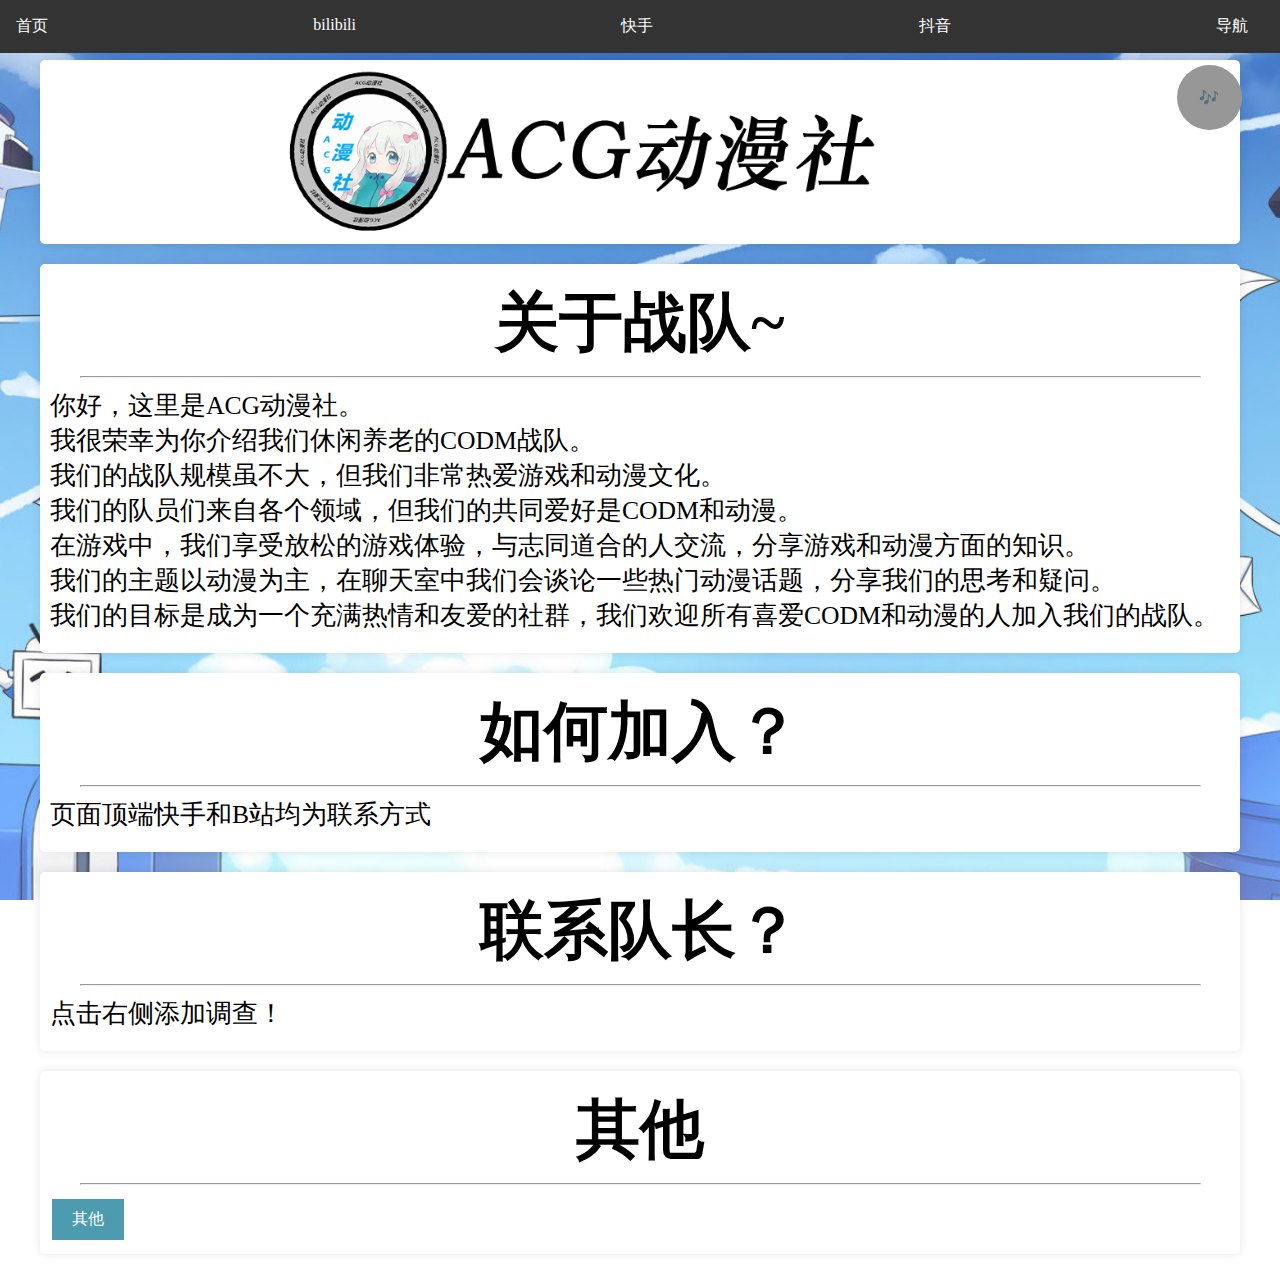
<file: index.html>
<!DOCTYPE html>
<html lang="zh_CN">
<head>
  <meta charset="UTF-8">
  <meta name="viewport" content="width=device-width, initial-scale=1.0">
  <title>ACG动漫社</title>
  <link rel="icon" href="./img/logo.png" type="image/x-icon">
  <link rel="stylesheet" href="./css/style.css">
  <link rel="stylesheet" type="text/css" href="./css/index.css">
  <link rel="stylesheet" type="text/css" href="./other/pop_up_window/css.css">
  <link rel="stylesheet" href="./other/music/music.css">
</head>
<body>
  <header>
    <nav>
      <ul class="ul_header">
        <li class="li_header"><a class="a_header" href="index.html">首页</a></li>
        <li class="li_header"><a class="a_header" href="https://space.bilibili.com/495772936" target="_blank">bilibili</a></li>
        <li class="li_header"><a class="a_header" href="https://www.kuaishou.com/profile/3xtqiscqguxni3u" target="_blank">快手</a></li>
        <li class="li_header"><a class="a_header" href="https://www.douyin.com/user/MS4wLjABAAAAttY0PF1RerO_XG0PzotiKSjWN9Bv0dKQdZMSFmAQVsM">抖音</a></li>
        <li class="li_header"><a class="a_header" href="wangzhan.html">导航</a></li>
      </ul>
    </nav>
  </header>
  <div class="box">
    <div>
        <img class="logo_title" src="./img/title.png">
    </div>
  </div>
  <div class="box">
    <h2>关于战队~</h2>
    <hr>
    <p class="p">
        你好，这里是ACG动漫社。<br>
        我很荣幸为你介绍我们休闲养老的CODM战队。<br>
        我们的战队规模虽不大，但我们非常热爱游戏和动漫文化。<br>
        我们的队员们来自各个领域，但我们的共同爱好是CODM和动漫。<br>
        在游戏中，我们享受放松的游戏体验，与志同道合的人交流，分享游戏和动漫方面的知识。<br>
        我们的主题以动漫为主，在聊天室中我们会谈论一些热门动漫话题，分享我们的思考和疑问。<br>
        我们的目标是成为一个充满热情和友爱的社群，我们欢迎所有喜爱CODM和动漫的人加入我们的战队。
    </p>
    </div>
  <div class="box">
    <h2>如何加入？</h2>
    <hr>
    <p class="p">
        页面顶端快手和B站均为联系方式
    </p>
  </div>
  <div class="box">
    <h2>联系队长？</h2>
    <hr>
    <p class="p">
        点击右侧添加调查！
    </p>
  </div>
  <div class="box">
    <h2>其他</h2>
    <hr>
    <button class="quote_button" onclick="showPopup()">其他</button>
  </div>
  <div id="overlay">
    <div class="popup">
      <p class="popup_title">提示</p>
      <p class="popup_content">查看其他部分</p>
      <div class="popup_btn">
        <a href="./quote.html"><button class="cancelBtn">前往</button></a>
        <button class="confirmBtn" onclick="hidePopup()">取消</button>
      </div>
    </div>
  </div>
  <audio id="music" src="" loop></audio>
  <button id="music_button">🎶</button>
  <script src="./other/pop_up_window/js.js"></script>
  <script src="./other/music/music.js"></script>
  <script type="text/javascript" src="https://www.wjx.cn/js/ap.js?activity=h1uiE7t" id="wjxFloatBtnJsCode"></script>
</body>
</html>
</file>
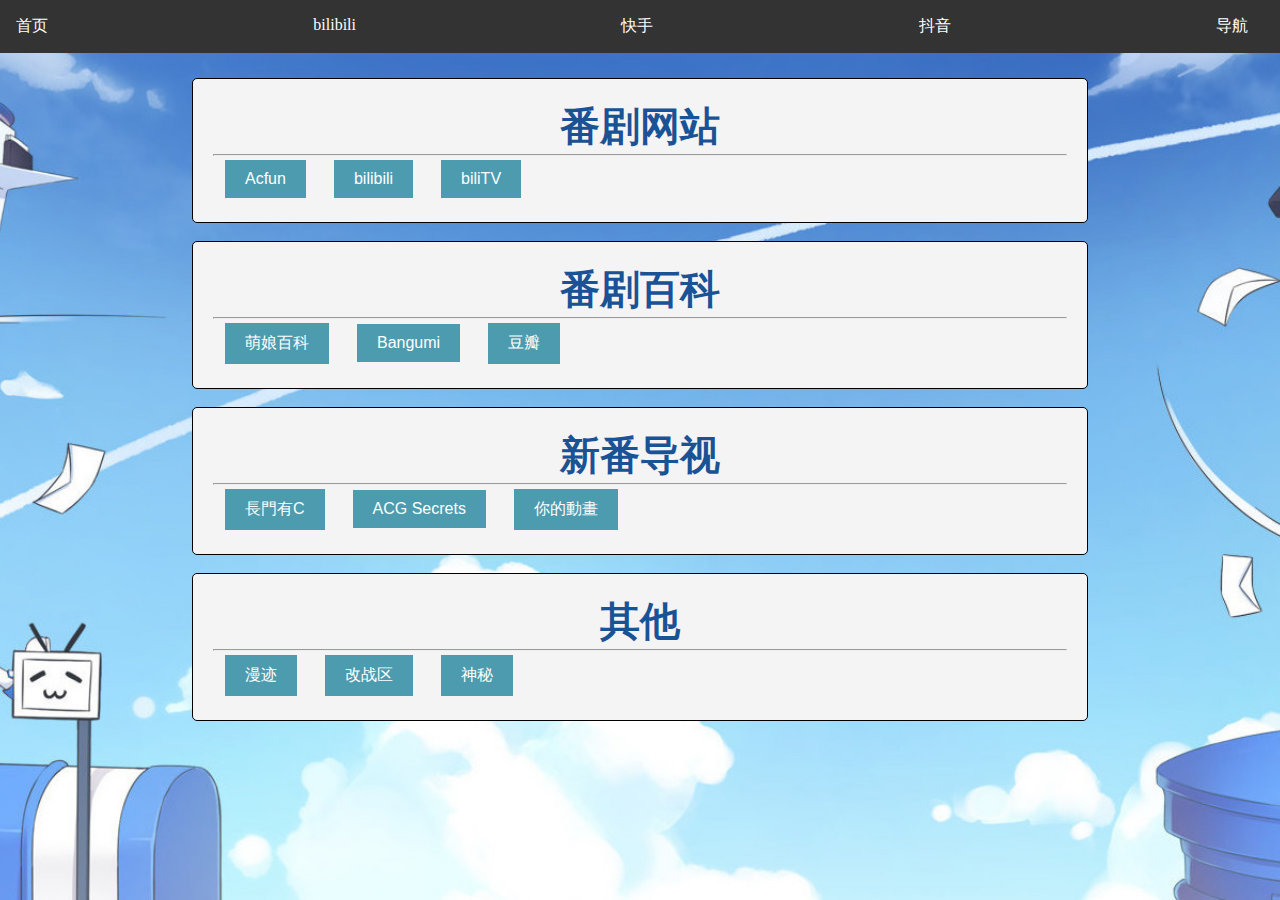
<file: wangzhan.html>
<!DOCTYPE html>  
<html>  
<head>  
  <title>网站导航</title>  
  <link rel="stylesheet" type="text/css" href="./css/wangzhan.css">  
  <link rel="stylesheet" href="./css/style.css">
</head>  
<body>  
  <header>
    <nav>
      <ul class="ul_header">
        <li class="li_header"><a class="a_header" href="index.html">首页</a></li>
        <li class="li_header"><a class="a_header" href="https://space.bilibili.com/495772936" target="_blank">bilibili</a></li>
        <li class="li_header"><a class="a_header" href="https://www.kuaishou.com/profile/3xtqiscqguxni3u" target="_blank">快手</a></li>
        <li class="li_header"><a class="a_header" href="https://www.douyin.com/user/MS4wLjABAAAAttY0PF1RerO_XG0PzotiKSjWN9Bv0dKQdZMSFmAQVsM">抖音</a></li>
        <li class="li_header"><a class="a_header" href="wangzhan.html">导航</a></li>
      </ul>
    </nav>
  </header>
  <br>
    <div class="container">  
    <nav class=".wangzhan"> 
      <p class="title">番剧网站</p>
      <hr> 
        <ul class="url_button">  
            <li><a href="https://www.acfun.com/"><button class="myButton">Acfun</button></a></li>  
            <li><a href="https://bilibili.com/"><button class="myButton">bilibili</button></a></li>  
            <li><a href="https://bilibili.tv/"><button class="myButton">biliTV</button></a></li>  
        </ul>  
    </nav>  
    </div> 
    <br>
  <div class="container">  
    <nav class=".wangzhan">  
      <p class="title">番剧百科</p>
      <hr> 
      <ul  class="url_button">  
        <li><a href="https://zh.moegirl.org.cn/Mainpage"><button class="myButton">萌娘百科</button></a></li>  
        <li><a href="https://bgm.tv/"><button class="myButton">Bangumi</button></a></li>  
        <li><a href="https://www.douban.com/"><button class="myButton">豆瓣</button></a></li>  
      </ul>  
    </nav>  
  </div>  
  <br>
  <div class="container">  
    <nav class=".wangzhan"> 
      <p class="title">新番导视</p>
      <hr> 
      <ul class="url_button">  
        <li><a href="https://yuc.wiki/"><button class="myButton">長門有C</button></a></li>  
        <li><a href="https://acgsecrets.hk/"><button class="myButton">ACG Secrets</button></a></li>  
        <li><a href="https://youranimes.tw/"><button class="myButton">你的動畫</button></a></li>  
      </ul>  
    </nav>  
  </div>  
  <br>
  <div class="container">  
    <nav class=".wangzhan">
      <p class="title">其他</p>
      <hr>   
      <ul class="url_button">  
        <li><a href="https://www.bilibili.com/read/cv16436483"><button class="myButton">漫迹</button></a></li>  
        <li><a href="https://www.bilibili.com/read/cv20996204"><button class="myButton">改战区</button></a></li>   
        <li><a href="https://huakaifuguidoge.github.io/CODM-GO/"><button class="myButton">神秘</button></a></li>  
      </ul>  
    </nav>  
  </div>  
</body>  
</html>
</file>
<file: css/style.css>
body {
  background-image: url('../img/background.jpg');
  background-attachment: fixed;
  background-position: center;
  background-size: cover;
  margin-top: 60px
}
* {
    margin: 0;
    padding: 0;
    box-sizing: border-box;
  }

  header {
    background-color: #333;
    color: #fff;
    padding: 1rem;
    position: fixed;
    width: 100%;
    top: 0;  
    left: 0;
  }
  
  .ul_header {
    list-style: none;
    display: flex;
    justify-content: space-between;
  }
  
  .li_header {
    margin-right: 1rem;
  }
  
  .a_header{
    color: #fff;
    text-decoration: none;
    transition: color 0.3s ease;
  }
  
  .a_header:hover {
    color: #00bfff;
  }
  
  .box {
    max-width: 1200px;
    margin: 2rem auto;
    padding: 2rem;
    background-color: #fff;
    box-shadow: 0 0 10px rgba(0, 0, 0, 0.1);
    border-radius: 10px;
  }
</file>
<file: css/index.css>
.box {
    width: 95%;
    height: 100%;
    color: #000000;
    background: #ffffff;
    padding: 10px;
    border: 10px;
    margin: 20px auto;
    border-radius: 5px;
}

.logo_title {
    display: block; 
    margin-left: 20%;
    margin-right: auto;
    width: 50%;
}

hr {
    width: 95%;
    margin: 10px auto;
    color: rgb(200, 200, 200);
}

h2 {
    font-size: 5vw;
    text-align: center;
    margin: 5px auto;
}

.p {
    font-size: 2vw;
    margin: 10px auto;
}

.quote_button {  
    padding: 10px 20px;  
    background-color: #4c9baf;
    border: none;  
    color: white;   
    text-decoration: none;  
    display: inline-block;  
    font-size: 16px;  
    margin: 4px 2px;  
    transition-duration: 0.4s;  
    cursor: pointer;  
  }
</file>
<file: other/pop_up_window/css.css>
/* 遮罩层 */  
#overlay {  
  position: fixed;  
  left: 0%;  
  top: 0%;  
  width: 100%;  
  height: 100%;  
  font-size: 16px;   
  background-color: rgba(0, 0, 0, 0.5);  
  display: none;  
}  
  
/* 弹出框主题 */  
.popup {  
  background-color: #ffffff;  
  max-width: 400px;  
  min-width: 20vw;  
  height: 240px;  
  border-radius: 5px;  
  margin: 10vh auto;  
  text-align: center;  
}  
  
/* 弹出框的标题 */  
.popup_title {  
  font-size: 30px;
  line-height: 100px;  
  border-bottom: solid 1px #cccccc;  
}  
  
/* 弹出框的内容 */  
.popup_content {  
  height: 50px;  
  padding: 15px 20px;  
}  
  
/* 弹出框的按钮栏 */  
.popup_btn {  
  margin: 5% auto; 
}  
  
/* 弹出框的按钮 */  
.popup_btn button {  
  color: #778899;  
  max-width: 45%;
  min-width: 25%;  
  height: 40px;  
  cursor: pointer;  
  border: solid 1px #cccccc;  
  border-radius: 5px;  
  margin: 5px 10px;  
  color: #ffffff;  
  background-color: #337ab7;  
}

/* 在小屏幕下调整样式 */  
@media screen and (max-width: 600px) { 
  .popup { 
    background-color: #ffffff;  
    max-width: 80vw;
    min-width: 40vw;
    height: 240px;
    border-radius: 5px;  
    margin: 20vh auto; 
    text-align: center; 
  }

  .popup_btn {  
    margin: 5% auto; 
  }

  .popup_btn button {  
    color: #778899;  
    min-width: 35%;  
    height: 40px;  
    cursor: pointer;  
    border: solid 1px #cccccc;  
    border-radius: 5px;  
    margin: 5px 10px;  
    color: #ffffff;  
    background-color: #337ab7;  
  }
}
</file>
<file: other/music/music.css>
@keyframes rotation {  
    from {  
      transform: rotate(0deg);  
    }  
    to {  
      transform: rotate(360deg);  
    }  
  }  
    
  .rotate {  
    animation: rotation 5s infinite linear;  
  }  
    
  #music_button {      
      border: none;      
      border-radius: 50%;     
      width: 65px;      
      height: 65px;      
      background-color: #979797;     
      color: white;      
      text-align: center;      
      display: flex;      
      justify-content: center;      
      align-items: center;      
      font-size: 16px;      
      position: fixed;  
      top: 65px;    
      right: 3%;      
      transition: transform 0.5s;     
  }

@media screen and (max-width: 600px){
    #music_button {      
        border: none;      
        border-radius: 50%;     
        width: 65px;      
        height: 65px;      
        background-color: #979797;     
        color: white;      
        text-align: center;      
        display: flex;      
        justify-content: center;      
        align-items: center;      
        font-size: 16px;      
        position: fixed;
        top: 85%;
        right: 3%;      
        transition: transform 0.5s;     
    } 
}
</file>
<file: css/wangzhan.css>
.container {  
  width: 70%;  
  margin: 0 auto;  
  padding: 20px;  
  background-color: #f4f4f4;  
  border: 1px solid #000000;  
  border-radius: 5px;  
}  
  
.wangzhan {  
  text-align: center;  
}  
  
.url_button {  
  list-style-type: none;  
  padding: 0;  
  margin: 0;  
}  
  
.url_button li {  
  display: inline-block;  
  margin: 0 10px;  
}  
  
.url_button li a {  
  text-decoration: none;  
  color: #333;  
}  
  
.myButton {  
  padding: 10px 20px;  
  background-color: #4c9baf; /* Green */  
  border: none;  
  color: white;   
  text-decoration: none;  
  display: inline-block;  
  font-size: 16px;  
  margin: 4px 2px;  
  transition-duration: 0.4s;  
  cursor: pointer;  
}  
  
.myButton:hover {  
  transform: scale(1.1); /* (150% zoom - Note: if the zoom is too large, it will go outside of the viewport) */  
}

.title {
    font-size: 40px;
    font-weight: bold;
    color: rgb(26, 82, 150);
    text-align: center;
}
</file>
